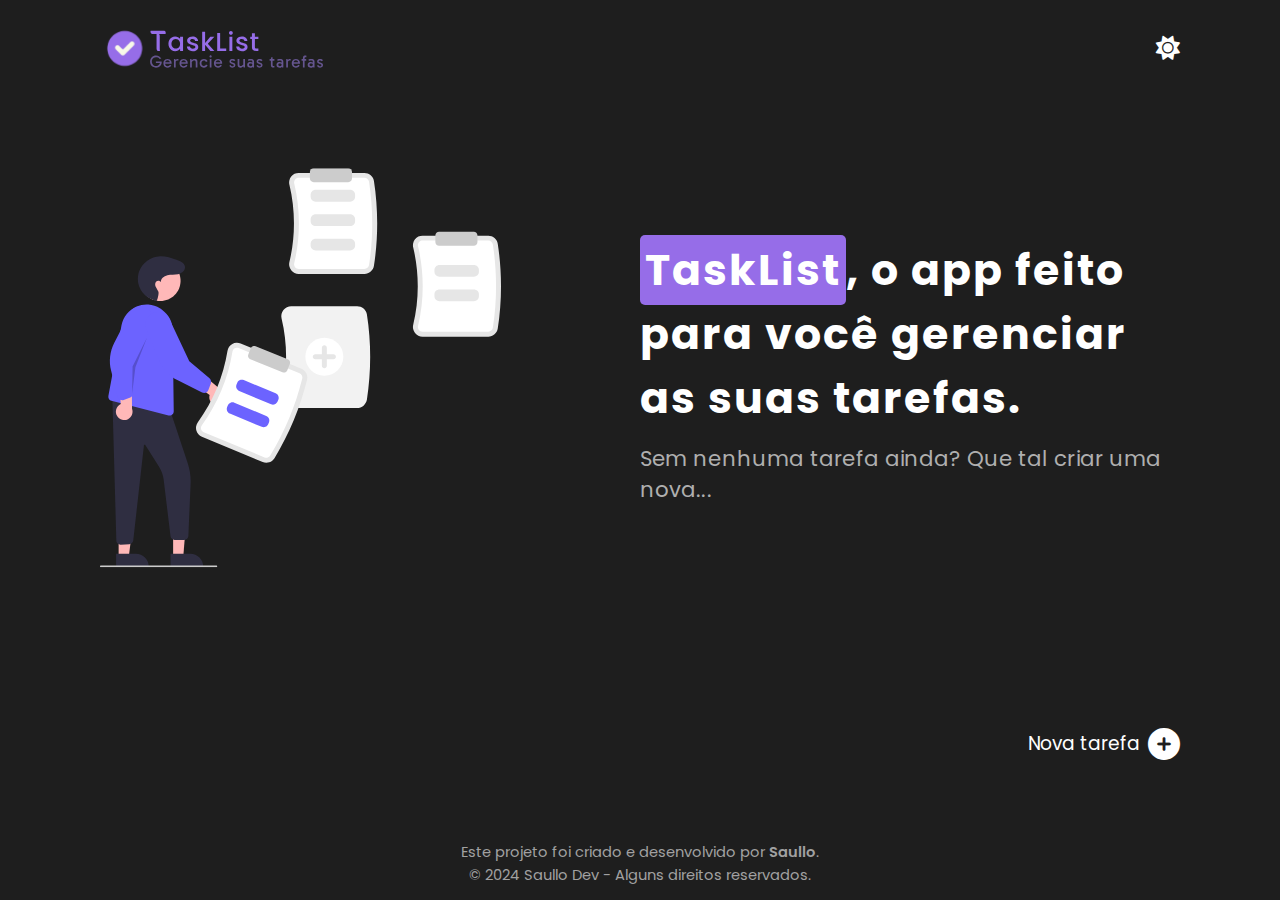
<file: index.html>
<!DOCTYPE html>
<html lang="pt-br">
<head>
    <meta charset="UTF-8">
    <meta name="viewport" content="width=device-width, initial-scale=1.0">
    <title>TaskList - O melhor gerenciador de tarefas.</title>
    <link rel="stylesheet" href="src/styles/global.css">
    <link rel="stylesheet" href="https://cdnjs.cloudflare.com/ajax/libs/font-awesome/6.0.0-beta3/css/all.min.css">
    <script src="https://cdn.jsdelivr.net/npm/gsap@3.12.5/dist/gsap.min.js" defer></script>
    <script type="module" src="src/index.mjs" defer></script>
</head>
<body>
    <header>
        <div class="app_ctn_logo">
           <object type="image/svg+xml" data="../public/assets/logo.svg"></object></a>
        </div>
        <div class="app_ctn_options">
            <button id="switch_theme_btn"><i class="fa-solid fa-sun"></i></button>
        </div>
    </header>
    <main>
        <section>
            <div class="app_ctn_m_image">
                <object type="image/svg+xml" data="../public/assets/illustration_task.svg"></object>
            </div>
            <div class="app_ctn_m_description_tasks">
                <h1><span>TaskList</span>, o app feito para você gerenciar as suas tarefas.</h1>
                <h2>Sem nenhuma tarefa ainda? Que tal criar uma nova...</h2>
            </div>
        </section>
        <div class="app_ctn_m_new_task_btn">
            <button id="create_task">Nova tarefa<i class="fa-solid fa-circle-plus"></i></button>
        </div>
    </main>
    <footer>
        <p>
            Este projeto foi criado e desenvolvido por <a href="https://saullo.dev/" target="_blank">Saullo</a>.
        </p>
        <p>&copy; 2024 Saullo Dev - Alguns direitos reservados.</p>
    </footer>
</body>

</html>
</file>
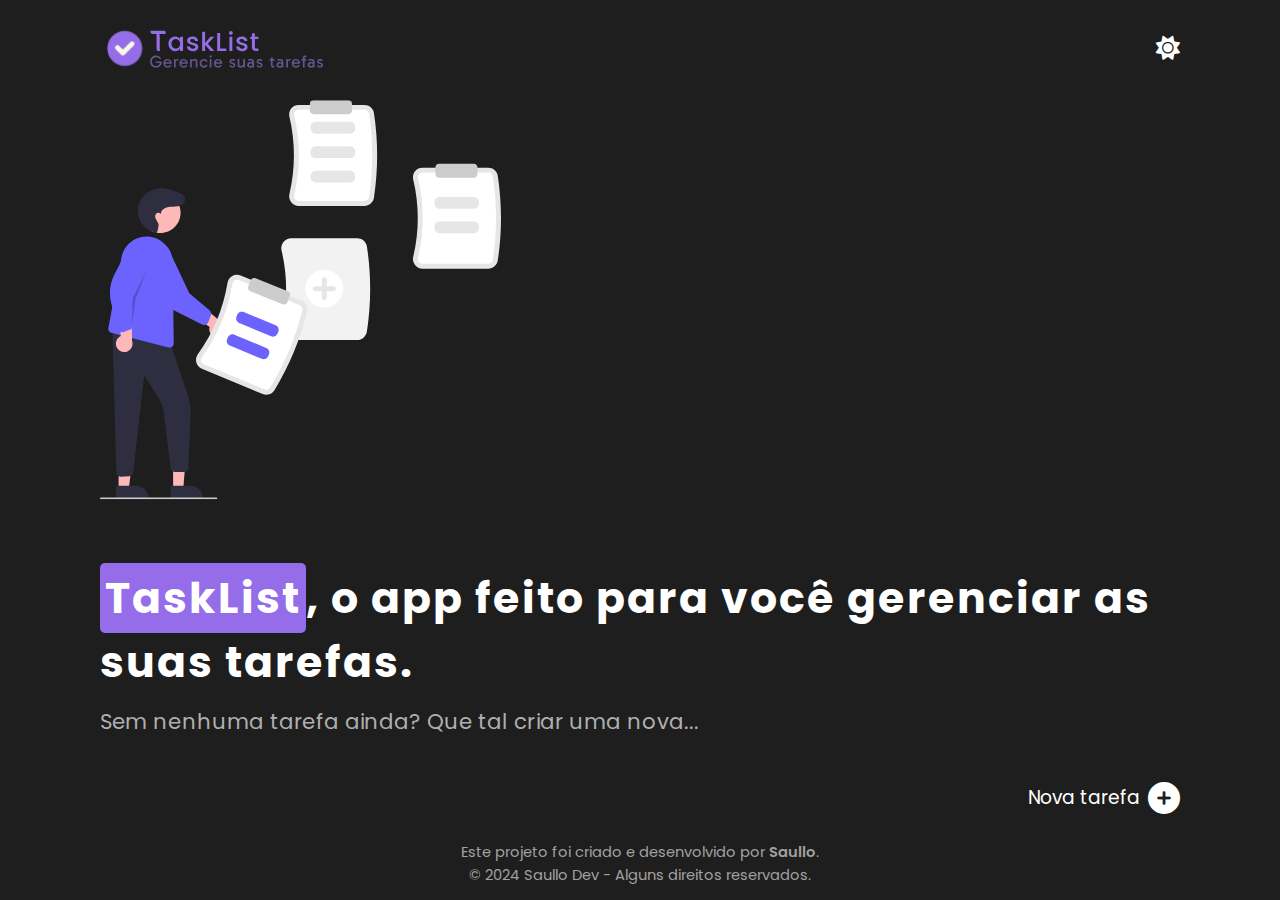
<file: src/index.html>
<!DOCTYPE html>
<html lang="pt-br">
<head>
    <meta charset="UTF-8">
    <meta name="viewport" content="width=device-width, initial-scale=1.0">
    <title>TaskList - O melhor gerenciador de tarefas.</title>
    <link rel="stylesheet" href="styles/global.css">
    <link rel="stylesheet" href="https://cdnjs.cloudflare.com/ajax/libs/font-awesome/6.0.0-beta3/css/all.min.css">
    <script src="https://cdn.jsdelivr.net/npm/gsap@3.12.5/dist/gsap.min.js" defer></script>
    <script type="module" src="scripts/index.mjs" defer></script>
</head>
<body>
    <header>
        <div class="app_ctn_logo">
            <object type="image/svg+xml" data="../public/assets/logo.svg"></object>
        </div>
        <div class="app_ctn_options">
            <button id="dark_btn"><i class="fa-solid fa-sun"></i></button>
        </div>
    </header>
    <main>
        <div class="app_ctn_m_image">
            <object type="image/svg+xml" data="../public/assets/illustration_task.svg"></object>
        </div>
        <div class="app_ctn_m_description_tasks">
            <h1><span>TaskList</span>, o app feito para você gerenciar as suas tarefas.</h1>
            <h2>Sem nenhuma tarefa ainda? Que tal criar uma nova...</h2>
        </div>
        <div class="app_ctn_m_new_task_btn">
            <button id="create_task">Nova tarefa<i class="fa-solid fa-circle-plus"></i></button>
        </div>
    </main>
    <footer>
        <p>
            Este projeto foi criado e desenvolvido por <a href="https://saullo.dev/" target="_blank">Saullo</a>.
        </p>
        <p>&copy; 2024 Saullo Dev - Alguns direitos reservados.</p>
    </footer>
</body>

</html>
</file>
<file: src/styles/global.css>
@import url('./app.css');
@import url('https://fonts.googleapis.com/css2?family=Poppins:ital,wght@0,100;0,200;0,300;0,400;0,500;0,600;0,700;0,800;0,900;1,100;1,200;1,300;1,400;1,500;1,600;1,700;1,800;1,900&display=swap');

* {
    box-sizing: border-box;
    margin: 0;
    padding: 0;
    font-family: 'Poppins', system-ui, -apple-system, BlinkMacSystemFont, 'Segoe UI', Roboto, Oxygen, Ubuntu, Cantarell, 'Open Sans', 'Helvetica Neue', sans-serif;
}

body {
    width: 100dvw;
    max-height: 100dvh;
    overflow-x: hidden;
}

button,
select,
input,
a,
p,
ul,
li, fieldset {
    color: currentColor;
    outline: none;
    list-style: none;
    text-decoration: none;
    border: none;
    background: none;
}

img,
svg, object {
    cursor: pointer;
    outline: none;
    user-select: none;
}

a {
    cursor: pointer;
}

button {
    cursor: pointer;
}

i {
    width: fit-content;
    height: fit-content;
    cursor: pointer;
    font-size: 18pt;
}

h1 {
    font-size: 32pt;
}
</file>
